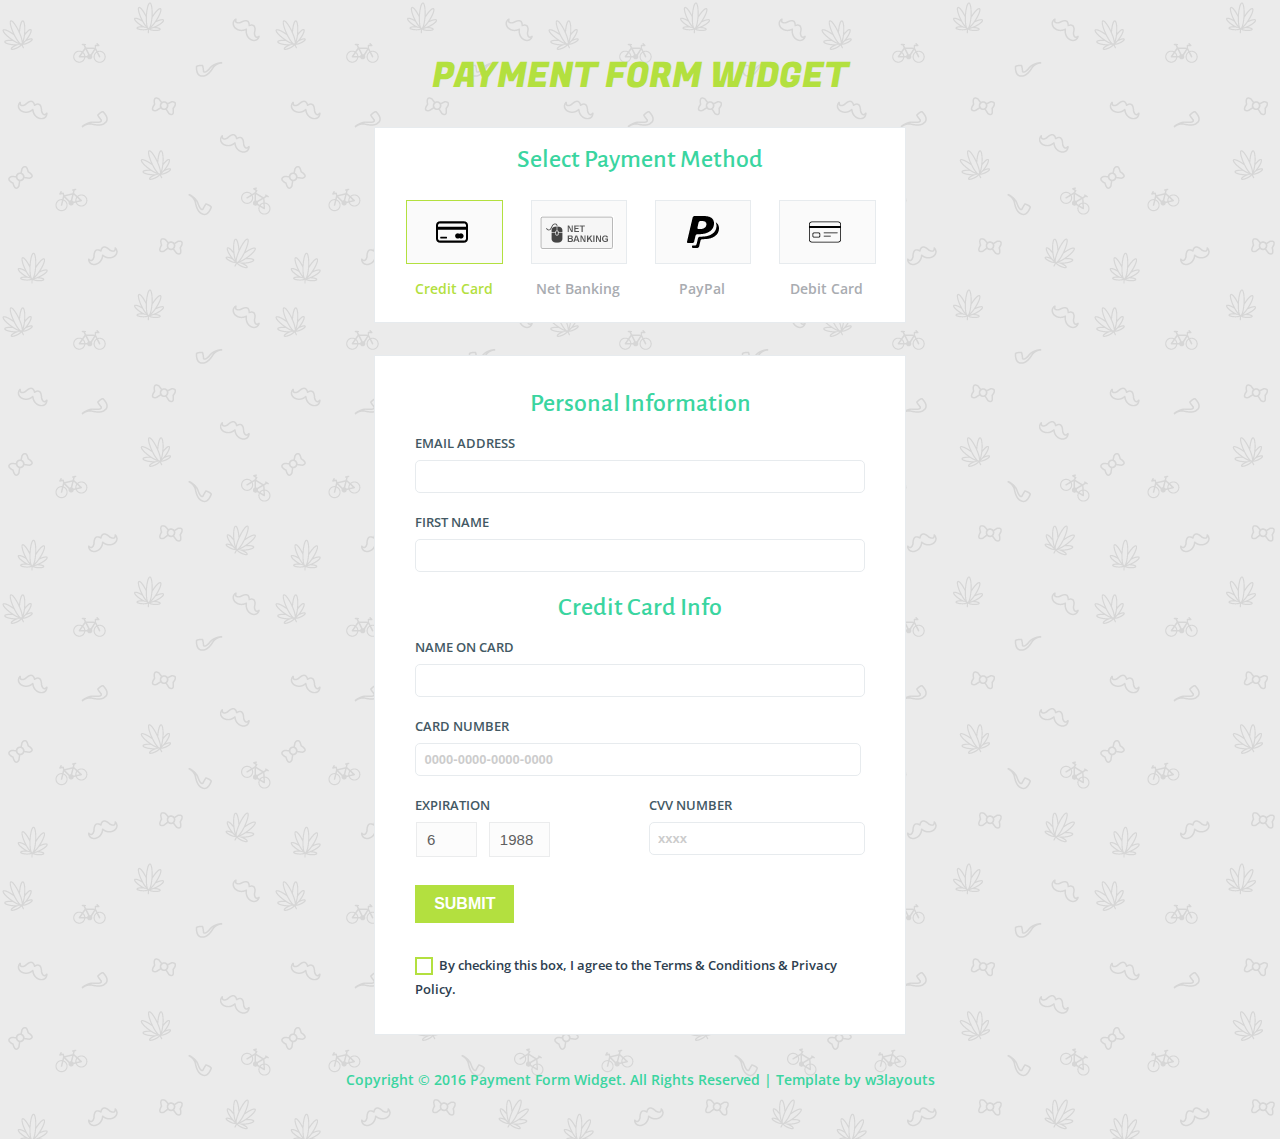
<file: Ecommerce Web App/Payment Gateway Dialog/index.html>
<!--
Author: W3layouts
Author URL: http://w3layouts.com
License: Creative Commons Attribution 3.0 Unported
License URL: http://creativecommons.org/licenses/by/3.0/
-->
<!DOCTYPE html>
<html>
<head>
<title>Payment Form Widget Flat Responsive Widget Template :: w3layouts</title>
<!-- for-mobile-apps -->
<meta name="viewport" content="width=device-width, initial-scale=1">
<meta http-equiv="Content-Type" content="text/html; charset=utf-8" />
<meta name="keywords" content="Payment Form Widget Responsive web template, Bootstrap Web Templates, Flat Web Templates, Android Compatible web template, 
Smartphone Compatible web template, free webdesigns for Nokia, Samsung, LG, SonyEricsson, Motorola web design" />
<script type="application/x-javascript"> addEventListener("load", function() { setTimeout(hideURLbar, 0); }, false);
		function hideURLbar(){ window.scrollTo(0,1); } </script>
<!-- //for-mobile-apps -->
<link href="css/style.css" rel="stylesheet" type="text/css" media="all" />
<link href='//fonts.googleapis.com/css?family=Fugaz+One' rel='stylesheet' type='text/css'>
<link href='//fonts.googleapis.com/css?family=Alegreya+Sans:400,100,100italic,300,300italic,400italic,500,500italic,700,700italic,800,800italic,900,900italic' rel='stylesheet' type='text/css'>
<link href='//fonts.googleapis.com/css?family=Open+Sans:400,300,300italic,400italic,600,600italic,700,700italic,800,800italic' rel='stylesheet' type='text/css'>
<script type="text/javascript" src="js/jquery.min.js"></script>
</head>
<body>
	<div class="main">
		<h1>Payment Form Widget</h1>
		<div class="content">
			
			<script src="js/easyResponsiveTabs.js" type="text/javascript"></script>
					<script type="text/javascript">
						$(document).ready(function () {
							$('#horizontalTab').easyResponsiveTabs({
								type: 'default', //Types: default, vertical, accordion           
								width: 'auto', //auto or any width like 600px
								fit: true   // 100% fit in a container
							});
						});
						
					</script>
						<div class="sap_tabs">
							<div id="horizontalTab" style="display: block; width: 100%; margin: 0px;">
								<div class="pay-tabs">
									<h2>Select Payment Method</h2>
									  <ul class="resp-tabs-list">
										  <li class="resp-tab-item" aria-controls="tab_item-0" role="tab"><span><label class="pic1"></label>Credit Card</span></li>
										  <li class="resp-tab-item" aria-controls="tab_item-1" role="tab"><span><label class="pic3"></label>Net Banking</span></li>
										  <li class="resp-tab-item" aria-controls="tab_item-2" role="tab"><span><label class="pic4"></label>PayPal</span></li> 
										  <li class="resp-tab-item" aria-controls="tab_item-3" role="tab"><span><label class="pic2"></label>Debit Card</span></li>
										  <div class="clear"></div>
									  </ul>	
								</div>
								<div class="resp-tabs-container">
									<div class="tab-1 resp-tab-content" aria-labelledby="tab_item-0">
										<div class="payment-info">
											<h3>Personal Information</h3>
											<form>
												<div class="tab-for">				
													<h5>EMAIL ADDRESS</h5>
														<input type="text" value="">
													<h5>FIRST NAME</h5>													
														<input type="text" value="">
												</div>			
											</form>
											<h3 class="pay-title">Credit Card Info</h3>
											<form>
												<div class="tab-for">				
													<h5>NAME ON CARD</h5>
														<input type="text" value="">
													<h5>CARD NUMBER</h5>													
														<input class="pay-logo" type="text" value="0000-0000-0000-0000" onfocus="this.value = '';" onblur="if (this.value == '') {this.value = '0000-0000-0000-0000';}" required="">
												</div>	
												<div class="transaction">
													<div class="tab-form-left user-form">
														<h5>EXPIRATION</h5>
															<ul>
																<li>
																	<input type="number" class="text_box" type="text" value="6" min="1" />	
																</li>
																<li>
																	<input type="number" class="text_box" type="text" value="1988" min="1" />	
																</li>
																
															</ul>
													</div>
													<div class="tab-form-right user-form-rt">
														<h5>CVV NUMBER</h5>													
														<input type="text" value="xxxx" onfocus="this.value = '';" onblur="if (this.value == '') {this.value = 'xxxx';}" required="">
													</div>
													<div class="clear"></div>
												</div>
												<input type="submit" value="SUBMIT">
											</form>
											<div class="single-bottom">
													<ul>
														<li>
															<input type="checkbox"  id="brand" value="">
															<label for="brand"><span></span>By checking this box, I agree to the Terms & Conditions & Privacy Policy.</label>
														</li>
													</ul>
											</div>
										</div>
									</div>
									<div class="tab-1 resp-tab-content" aria-labelledby="tab_item-1">
										<div class="payment-info">
											<h3>Net Banking</h3>
											<div class="radio-btns">
												<div class="swit">								
													<div class="check_box"> <div class="radio"> <label><input type="radio" name="radio" checked=""><i></i>Andhra Bank</label> </div></div>
													<div class="check_box"> <div class="radio"> <label><input type="radio" name="radio"><i></i>Allahabad Bank</label> </div></div>
													<div class="check_box"> <div class="radio"> <label><input type="radio" name="radio"><i></i>Bank of Baroda</label> </div></div>
													<div class="check_box"> <div class="radio"> <label><input type="radio" name="radio"><i></i>Canara Bank</label> </div></div>	
													<div class="check_box"> <div class="radio"> <label><input type="radio" name="radio"><i></i>IDBI Bank</label> </div></div>
													<div class="check_box"> <div class="radio"> <label><input type="radio" name="radio"><i></i>Icici Bank</label> </div></div>	
													<div class="check_box"> <div class="radio"> <label><input type="radio" name="radio"><i></i>Indian Overseas Bank</label> </div></div>	
													<div class="check_box"> <div class="radio"> <label><input type="radio" name="radio"><i></i>Punjab National Bank</label> </div></div>	
													<div class="check_box"> <div class="radio"> <label><input type="radio" name="radio"><i></i>South Indian Bank</label> </div></div>
													<div class="check_box"> <div class="radio"> <label><input type="radio" name="radio"><i></i>State Bank Of India</label> </div></div>		
												</div>
												<div class="swit">								
													<div class="check_box"> <div class="radio"> <label><input type="radio" name="radio" checked=""><i></i>City Union Bank</label> </div></div>
													<div class="check_box"> <div class="radio"> <label><input type="radio" name="radio"><i></i>HDFC Bank</label> </div></div>
													<div class="check_box"> <div class="radio"> <label><input type="radio" name="radio"><i></i>IndusInd Bank</label> </div></div>
													<div class="check_box"> <div class="radio"> <label><input type="radio" name="radio"><i></i>Syndicate Bank</label> </div></div>
													<div class="check_box"> <div class="radio"> <label><input type="radio" name="radio"><i></i>Deutsche Bank</label> </div></div>	
													<div class="check_box"> <div class="radio"> <label><input type="radio" name="radio"><i></i>Corporation Bank</label> </div></div>
													<div class="check_box"> <div class="radio"> <label><input type="radio" name="radio"><i></i>UCO Bank</label> </div></div>	
													<div class="check_box"> <div class="radio"> <label><input type="radio" name="radio"><i></i>Indian Bank</label> </div></div>	
													<div class="check_box"> <div class="radio"> <label><input type="radio" name="radio"><i></i>Federal Bank</label> </div></div>	
													<div class="check_box"> <div class="radio"> <label><input type="radio" name="radio"><i></i>ING Vysya Bank</label> </div></div>	
												</div>
												<div class="clear"></div>
											</div>
											<a href="#">Continue</a>
										</div>
									</div>
									<div class="tab-1 resp-tab-content" aria-labelledby="tab_item-2">
										<div class="payment-info">
											<h3>PayPal</h3>
											<h4>Already Have A PayPal Account?</h4>
											<div class="login-tab">
												<div class="user-login">
													<h2>Login</h2>
													
													<form>
														<input type="text" value="name@email.com" onfocus="this.value = '';" onblur="if (this.value == '') {this.value = 'name@email.com';}" required="">
														<input type="password" value="PASSWORD" onfocus="this.value = '';" onblur="if (this.value == '') {this.value = 'PASSWORD';}" required="">
															<div class="user-grids">
																<div class="user-left">
																	<div class="single-bottom">
																			<ul>
																				<li>
																					<input type="checkbox"  id="brand1" value="">
																					<label for="brand1"><span></span>Remember me?</label>
																				</li>
																			</ul>
																	</div>
																</div>
																<div class="user-right">
																	<input type="submit" value="LOGIN">
																</div>
																<div class="clear"></div>
															</div>
													</form>
												</div>
											</div>
										</div>
									</div>
									<div class="tab-1 resp-tab-content" aria-labelledby="tab_item-3">	
										<div class="payment-info">
											
											<h3 class="pay-title">Dedit Card Info</h3>
											<form>
												<div class="tab-for">				
													<h5>NAME ON CARD</h5>
														<input type="text" value="">
													<h5>CARD NUMBER</h5>													
														<input class="pay-logo" type="text" value="0000-0000-0000-0000" onfocus="this.value = '';" onblur="if (this.value == '') {this.value = '0000-0000-0000-0000';}" required="">
												</div>	
												<div class="transaction">
													<div class="tab-form-left user-form">
														<h5>EXPIRATION</h5>
															<ul>
																<li>
																	<input type="number" class="text_box" type="text" value="6" min="1" />	
																</li>
																<li>
																	<input type="number" class="text_box" type="text" value="1988" min="1" />	
																</li>
																
															</ul>
													</div>
													<div class="tab-form-right user-form-rt">
														<h5>CVV NUMBER</h5>													
														<input type="text" value="xxxx" onfocus="this.value = '';" onblur="if (this.value == '') {this.value = 'xxxx';}" required="">
													</div>
													<div class="clear"></div>
												</div>
												<input type="submit" value="SUBMIT">
											</form>
											<div class="single-bottom">
													<ul>
														<li>
															<input type="checkbox"  id="brand" value="">
															<label for="brand"><span></span>By checking this box, I agree to the Terms & Conditions & Privacy Policy.</label>
														</li>
													</ul>
											</div>
										</div>	
									</div>
								</div>	
							</div>
						</div>	

		</div>
		<p class="footer">Copyright © 2016 Payment Form Widget. All Rights Reserved | Template by <a href="https://w3layouts.com/" target="_blank">w3layouts</a></p>
	</div>
</body>
</html>
</file>
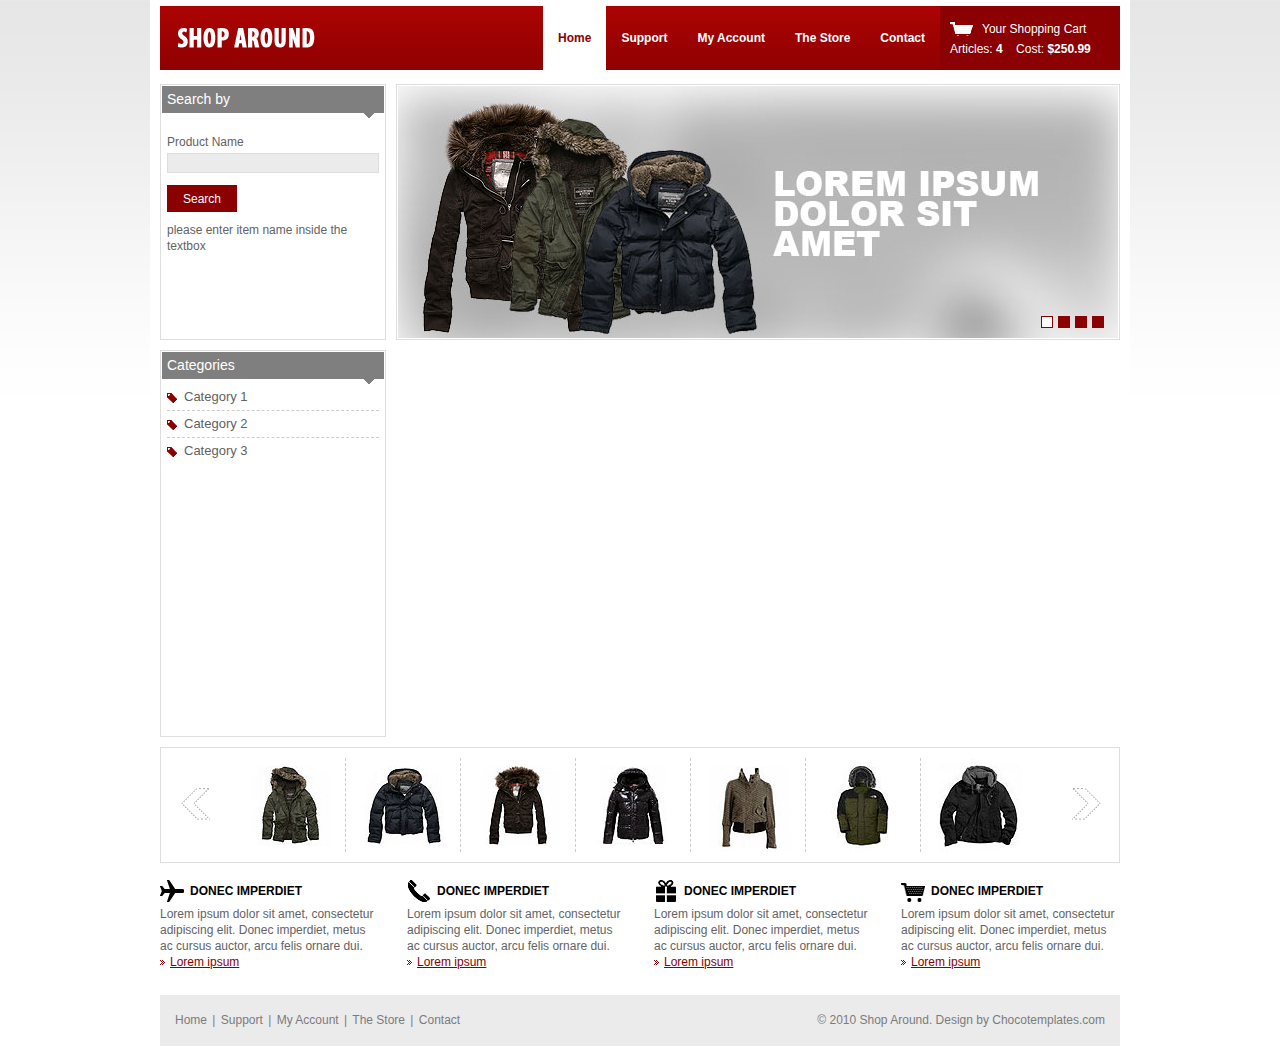
<file: Ecommerce Web App/user/index.html>
﻿<!DOCTYPE html PUBLIC "-//W3C//DTD XHTML 1.0 Transitional//EN" "http://www.w3.org/TR/xhtml1/DTD/xhtml1-transitional.dtd">
<html xmlns="http://www.w3.org/1999/xhtml">
<head>
<title>Shop Around</title>
<meta http-equiv="Content-type" content="text/html; charset=utf-8" />
<link rel="stylesheet" href="css/style.css" type="text/css" media="all" />
<!--[if lte IE 6]><link rel="stylesheet" href="css/ie6.css" type="text/css" media="all" /><![endif]-->
<script src="js/jquery-1.4.1.min.js" type="text/javascript"></script>
<script src="js/jquery.jcarousel.pack.js" type="text/javascript"></script>
<script src="js/jquery-func.js" type="text/javascript"></script>
</head>
<body>
<!-- Shell -->
<div class="shell">
  <!-- Header -->
  <div id="header">
    <h1 id="logo"><a href="#">shoparound</a></h1>
    <!-- Cart -->
    <div id="cart"> <a href="#" class="cart-link">Your Shopping Cart</a>
      <div class="cl">&nbsp;</div>
      <span>Articles: <strong>4</strong></span> &nbsp;&nbsp; <span>Cost: <strong>$250.99</strong></span> </div>
    <!-- End Cart -->
    <!-- Navigation -->
    <div id="navigation">
      <ul>
        <li><a href="#" class="active">Home</a></li>
        <li><a href="#">Support</a></li>
        <li><a href="#">My Account</a></li>
        <li><a href="#">The Store</a></li>
        <li><a href="#">Contact</a></li>
      </ul>
    </div>
    <!-- End Navigation -->
  </div>
  <!-- End Header -->
  <!-- Main -->
  <div id="main">
    <div class="cl">&nbsp;</div>
    <!-- Content -->
    <div id="content">
      <!-- Content Slider -->
      <div id="slider" class="box">
        <div id="slider-holder">
          <ul>
            <li><a href="#"><img src="css/images/slide1.jpg" alt="" /></a></li>
            <li><a href="#"><img src="css/images/slide1.jpg" alt="" /></a></li>
            <li><a href="#"><img src="css/images/slide1.jpg" alt="" /></a></li>
            <li><a href="#"><img src="css/images/slide1.jpg" alt="" /></a></li>
          </ul>
        </div>
        <div id="slider-nav"> <a href="#" class="active">1</a> <a href="#">2</a> <a href="#">3</a> <a href="#">4</a> </div>
      </div>
      <!-- End Content Slider -->
      <!-- Products -->
      <div class="products">
          <!-- This is content area -->  
      </div>
      <!-- End Products -->
    </div>
    <!-- End Content -->
    <!-- Sidebar -->
    <div id="sidebar">
      <!-- Search -->
      <div class="box search">
        <h2>Search by <span></span></h2>
        <div class="box-content">
          <form action="#" method="post">
            <br>
            <label>Product Name</label>
            <input type="text" class="field" />

            <input type="submit" class="search-submit" value="Search" />
            <p> please enter item name inside the textbox</p>
          </form>
        </div>
      </div>
      <!-- End Search -->
      <!-- Categories -->
      <div class="box categories">
        <h2>Categories <span></span></h2>
        <div class="box-content">
          <ul>
            <li><a href="#">Category 1</a></li>
            <li><a href="#">Category 2</a></li>
            <li class="last"><a href="#">Category 3</a></li>

          </ul>
        </div>
      </div>
      <!-- End Categories -->
    </div>
    <!-- End Sidebar -->
    <div class="cl">&nbsp;</div>
  </div>
  <!-- End Main -->
  <!-- Side Full -->
  <div class="side-full">
    <!-- More Products -->
    <div class="more-products">
      <div class="more-products-holder">
        <ul>
          <li><a href="#"><img src="css/images/small1.jpg" alt="" /></a></li>
          <li><a href="#"><img src="css/images/small2.jpg" alt="" /></a></li>
          <li><a href="#"><img src="css/images/small3.jpg" alt="" /></a></li>
          <li><a href="#"><img src="css/images/small4.jpg" alt="" /></a></li>
          <li><a href="#"><img src="css/images/small5.jpg" alt="" /></a></li>
          <li><a href="#"><img src="css/images/small6.jpg" alt="" /></a></li>
          <li><a href="#"><img src="css/images/small7.jpg" alt="" /></a></li>
          <li><a href="#"><img src="css/images/small1.jpg" alt="" /></a></li>
          <li><a href="#"><img src="css/images/small2.jpg" alt="" /></a></li>
          <li><a href="#"><img src="css/images/small3.jpg" alt="" /></a></li>
          <li><a href="#"><img src="css/images/small4.jpg" alt="" /></a></li>
          <li><a href="#"><img src="css/images/small5.jpg" alt="" /></a></li>
          <li><a href="#"><img src="css/images/small6.jpg" alt="" /></a></li>
          <li><a href="#"><img src="css/images/small7.jpg" alt="" /></a></li>
          <li><a href="#"><img src="css/images/small1.jpg" alt="" /></a></li>
          <li><a href="#"><img src="css/images/small2.jpg" alt="" /></a></li>
          <li><a href="#"><img src="css/images/small3.jpg" alt="" /></a></li>
          <li><a href="#"><img src="css/images/small4.jpg" alt="" /></a></li>
          <li><a href="#"><img src="css/images/small5.jpg" alt="" /></a></li>
          <li><a href="#"><img src="css/images/small6.jpg" alt="" /></a></li>
          <li class="last"><a href="#"><img src="css/images/small7.jpg" alt="" /></a></li>
        </ul>
      </div>
      <div class="more-nav"> <a href="#" class="prev">previous</a> <a href="#" class="next">next</a> </div>
    </div>
    <!-- End More Products -->
    <!-- Text Cols -->
    <div class="cols">
      <div class="cl">&nbsp;</div>
      <div class="col">
        <h3 class="ico ico1">Donec imperdiet</h3>
        <p>Lorem ipsum dolor sit amet, consectetur adipiscing elit. Donec imperdiet, metus ac cursus auctor, arcu felis ornare dui.</p>
        <p class="more"><a href="#" class="bul">Lorem ipsum</a></p>
      </div>
      <div class="col">
        <h3 class="ico ico2">Donec imperdiet</h3>
        <p>Lorem ipsum dolor sit amet, consectetur adipiscing elit. Donec imperdiet, metus ac cursus auctor, arcu felis ornare dui.</p>
        <p class="more"><a href="#" class="bul">Lorem ipsum</a></p>
      </div>
      <div class="col">
        <h3 class="ico ico3">Donec imperdiet</h3>
        <p>Lorem ipsum dolor sit amet, consectetur adipiscing elit. Donec imperdiet, metus ac cursus auctor, arcu felis ornare dui.</p>
        <p class="more"><a href="#" class="bul">Lorem ipsum</a></p>
      </div>
      <div class="col col-last">
        <h3 class="ico ico4">Donec imperdiet</h3>
        <p>Lorem ipsum dolor sit amet, consectetur adipiscing elit. Donec imperdiet, metus ac cursus auctor, arcu felis ornare dui.</p>
        <p class="more"><a href="#" class="bul">Lorem ipsum</a></p>
      </div>
      <div class="cl">&nbsp;</div>
    </div>
    <!-- End Text Cols -->
  </div>
  <!-- End Side Full -->
  <!-- Footer -->
  <div id="footer">
    <p class="left"> <a href="#">Home</a> <span>|</span> <a href="#">Support</a> <span>|</span> <a href="#">My Account</a> <span>|</span> <a href="#">The Store</a> <span>|</span> <a href="#">Contact</a> </p>
    <p class="right"> &copy; 2010 Shop Around. Design by <a href="http://chocotemplates.com">Chocotemplates.com</a> </p>
  </div>
  <!-- End Footer -->
</div>
<!-- End Shell -->
</body>
</html>
</file>
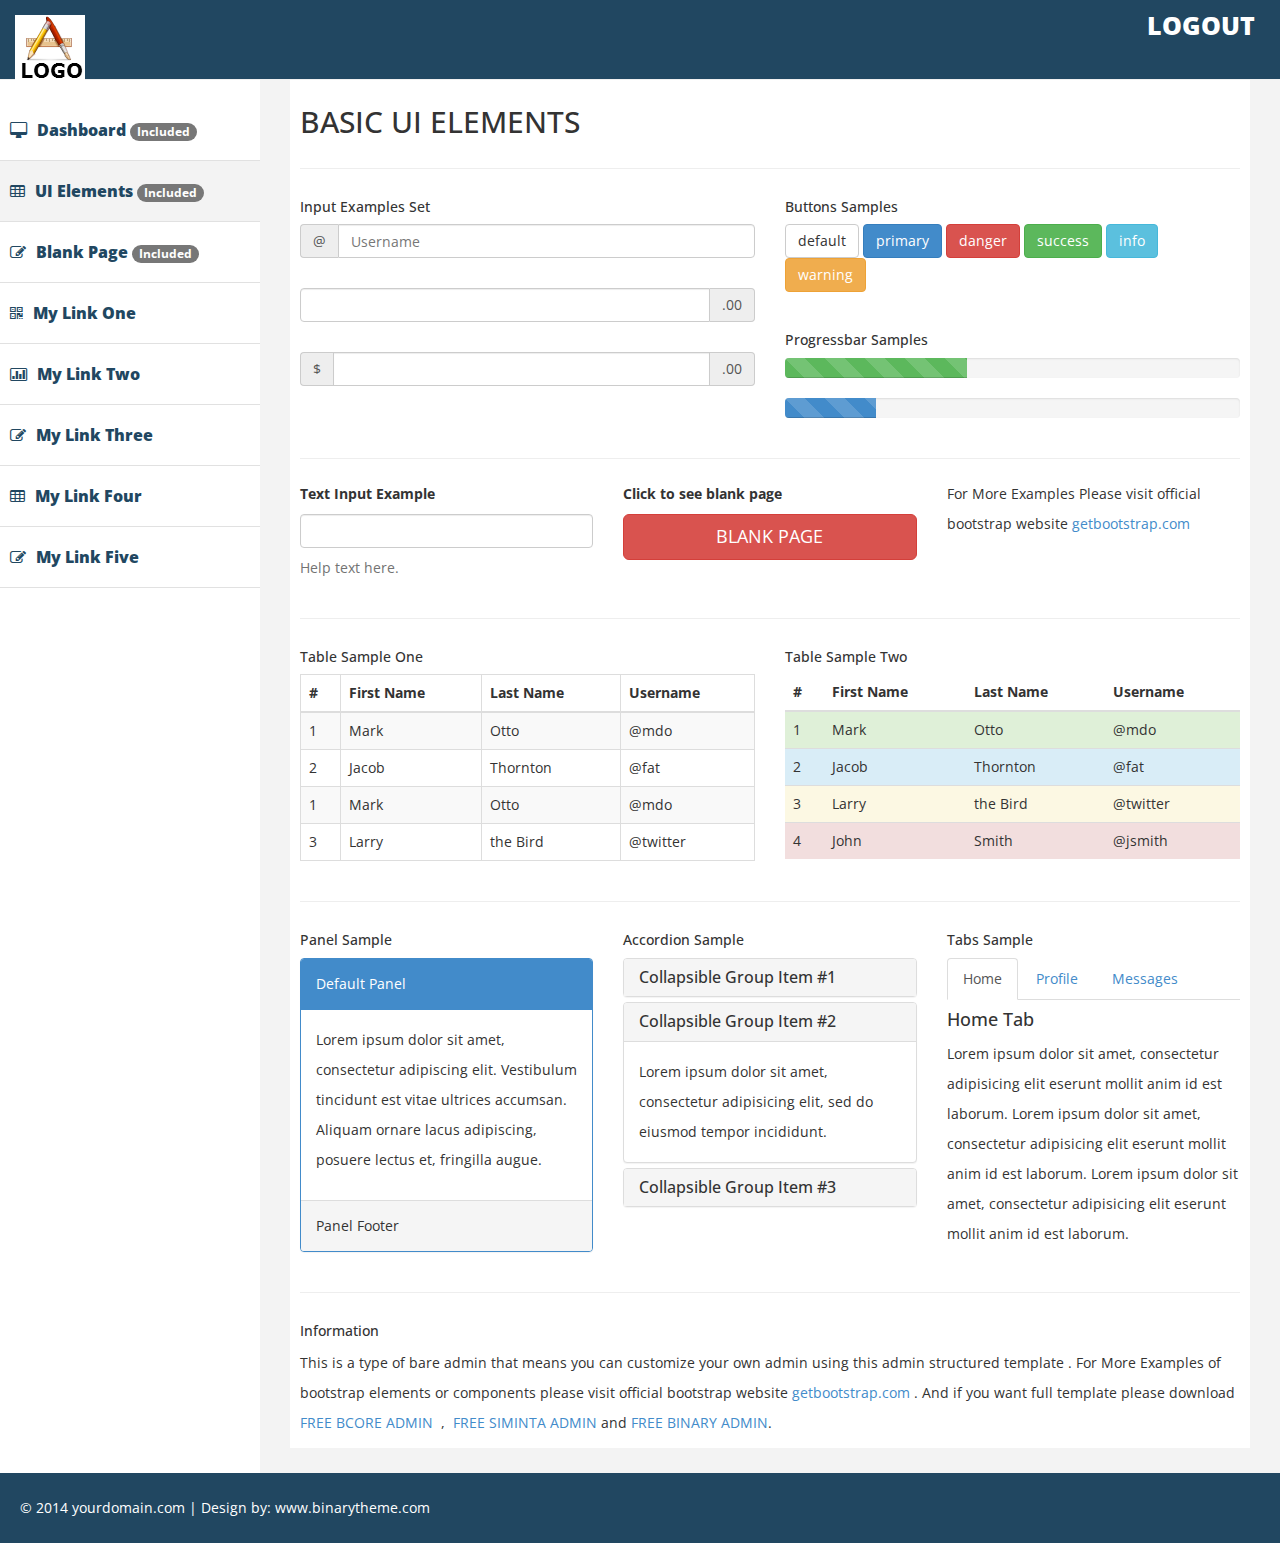
<file: Ecommerce Web App/admin/ui.html>
﻿<!DOCTYPE html>
<html xmlns="http://www.w3.org/1999/xhtml">
<head>
      <meta charset="utf-8" />
    <meta name="viewport" content="width=device-width, initial-scale=1.0" />
    <title>Simple Responsive Admin</title>
	<!-- BOOTSTRAP STYLES-->
    <link href="assets/css/bootstrap.css" rel="stylesheet" />
     <!-- FONTAWESOME STYLES-->
    <link href="assets/css/font-awesome.css" rel="stylesheet" />
        <!-- CUSTOM STYLES-->
    <link href="assets/css/custom.css" rel="stylesheet" />
     <!-- GOOGLE FONTS-->
   <link href='http://fonts.googleapis.com/css?family=Open+Sans' rel='stylesheet' type='text/css' />
</head>
<body>
     
           
          
    <div id="wrapper">
         <div class="navbar navbar-inverse navbar-fixed-top">
            <div class="adjust-nav">
                <div class="navbar-header">
                    <button type="button" class="navbar-toggle" data-toggle="collapse" data-target=".sidebar-collapse">
                        <span class="icon-bar"></span>
                        <span class="icon-bar"></span>
                        <span class="icon-bar"></span>
                    </button>
                    <a class="navbar-brand" href="#">
                        <img src="assets/img/logo.png" />
                    </a>
                </div>
              
                 <span class="logout-spn" >
                  <a href="#" style="color:#fff;">LOGOUT</a>  

                </span>
            </div>
        </div>
        <!-- /. NAV TOP  -->
        <nav class="navbar-default navbar-side" role="navigation">
            <div class="sidebar-collapse">
                <ul class="nav" id="main-menu">
                 


                     <li> 
                        <a href="index.html" ><i class="fa fa-desktop "></i>Dashboard <span class="badge">Included</span></a>
                    </li>
                   

                    <li class="active-link">
                        <a href="ui.html"><i class="fa fa-table "></i>UI Elements  <span class="badge">Included</span></a>
                    </li>
                    <li>
                        <a href="blank.html"><i class="fa fa-edit "></i>Blank Page  <span class="badge">Included</span></a>
                    </li>


 <li>
                        <a href="#"><i class="fa fa-qrcode "></i>My Link One</a>
                    </li>
                    <li>
                        <a href="#"><i class="fa fa-bar-chart-o"></i>My Link Two</a>
                    </li>

                    <li>
                        <a href="#"><i class="fa fa-edit "></i>My Link Three </a>
                    </li>
                    <li>
                        <a href="#"><i class="fa fa-table "></i>My Link Four</a>
                    </li>
                     <li>
                        <a href="#"><i class="fa fa-edit "></i>My Link Five </a>
                    </li>
                </ul>
                            </div>

        </nav>
        <!-- /. NAV SIDE  -->
        <div id="page-wrapper" >
          <div id="page-inner">
                <div class="row">
                    <div class="col-md-12">
                        <h2>BASIC UI ELEMENTS</h2>
                    </div>
                </div>
                <!-- /. ROW  -->
                <hr />
                <div class="row">
                    <div class="col-lg-6 col-md-6 col-sm-6 col-xs-6">
                        <h5>Input Examples Set</h5>
                       <div class="input-group">
  <span class="input-group-addon">@</span>
  <input type="text" class="form-control" placeholder="Username" />
</div>
<br />
<div class="input-group">
  <input type="text" class="form-control" />
  <span class="input-group-addon">.00</span>

</div>
<br />
<div class="input-group">
  <span class="input-group-addon">$</span>
  <input type="text" class="form-control" />
  <span class="input-group-addon">.00</span>
</div>
                    </div>
                   
                    <div class="col-lg-6 col-md-6">
                        <h5>Buttons Samples</h5>
                        <a href="#" class="btn btn-default">default</a>
                        <a href="#" class="btn btn-primary">primary</a>
                        <a href="#" class="btn btn-danger">danger</a>
                        <a href="#" class="btn btn-success">success</a>
                        <a href="#" class="btn btn-info">info</a>
                        <a href="#" class="btn btn-warning">warning</a>
                        <br>
                        <br>
                        <h5>Progressbar Samples</h5>
                        <div class="progress progress-striped">
                            <div class="progress-bar progress-bar-success" role="progressbar" aria-valuenow="40" aria-valuemin="0" aria-valuemax="100" style="width: 40%">
                                <span class="sr-only">40% Complete (success)</span>
                            </div>
                        </div>
                        <div class="progress progress-striped active">
                            <div class="progress-bar progress-bar-primary" role="progressbar" aria-valuenow="20" aria-valuemin="0" aria-valuemax="100" style="width: 20%">
                                <span class="sr-only">20% Complete</span>
                            </div>
                        </div>


                    </div>

                </div>
                <!-- /. ROW  -->
                <hr>
                <div class="row">
                    <div class="col-lg-4 col-md-4">
                        <div class="form-group">
                            <label>Text Input Example</label>
                            <input class="form-control" />
                            <p class="help-block">Help text here.</p>
                        </div>
                    </div>
                    <div class="col-lg-4 col-md-4">
                        <label>Click to see blank page</label>
                        <a href="blank.html" target="_blank" class="btn btn-danger btn-lg btn-block">BLANK PAGE</a>
                    </div>
                    <div class="col-lg-4 col-md-4">
                        For More Examples Please visit official bootstrap website <a href="http://getbootstrap.com" target="_blank">getbootstrap.com</a>
                    </div>
                </div>
                <hr>
                <div class="row">
                    <div class="col-lg-6 col-md-6">
                        <h5>Table  Sample One</h5>
                        <table class="table table-striped table-bordered table-hover">
                            <thead>
                                <tr>
                                    <th>#</th>
                                    <th>First Name</th>
                                    <th>Last Name</th>
                                    <th>Username</th>
                                </tr>
                            </thead>
                            <tbody>
                                <tr>
                                    <td>1</td>
                                    <td>Mark</td>
                                    <td>Otto</td>
                                    <td>@mdo</td>
                                </tr>
                                <tr>
                                    <td>2</td>
                                    <td>Jacob</td>
                                    <td>Thornton</td>
                                    <td>@fat</td>
                                </tr>
                                <tr>
                                    <td>1</td>
                                    <td>Mark</td>
                                    <td>Otto</td>
                                    <td>@mdo</td>
                                </tr>
                                <tr>
                                    <td>3</td>
                                    <td>Larry</td>
                                    <td>the Bird</td>
                                    <td>@twitter</td>
                                </tr>
                            </tbody>
                        </table>

                    </div>
                    <div class="col-lg-6 col-md-6">
                        <h5>Table  Sample Two</h5>
                        <div class="table-responsive">
                            <table class="table">
                                <thead>
                                    <tr>
                                        <th>#</th>
                                        <th>First Name</th>
                                        <th>Last Name</th>
                                        <th>Username</th>
                                    </tr>
                                </thead>
                                <tbody>
                                    <tr class="success">
                                        <td>1</td>
                                        <td>Mark</td>
                                        <td>Otto</td>
                                        <td>@mdo</td>
                                    </tr>
                                    <tr class="info">
                                        <td>2</td>
                                        <td>Jacob</td>
                                        <td>Thornton</td>
                                        <td>@fat</td>
                                    </tr>
                                    <tr class="warning">
                                        <td>3</td>
                                        <td>Larry</td>
                                        <td>the Bird</td>
                                        <td>@twitter</td>
                                    </tr>
                                    <tr class="danger">
                                        <td>4</td>
                                        <td>John</td>
                                        <td>Smith</td>
                                        <td>@jsmith</td>
                                    </tr>
                                </tbody>
                            </table>
                        </div>
                    </div>
                </div>
                <!-- /. ROW  -->
                <hr>


                <div class="row">
                    <div class="col-lg-4 col-md-4">
                        <h5>Panel Sample</h5>
                        <div class="panel panel-primary">
                            <div class="panel-heading">
                                Default Panel
                            </div>
                            <div class="panel-body">
                                <p>Lorem ipsum dolor sit amet, consectetur adipiscing elit. Vestibulum tincidunt est vitae ultrices accumsan. Aliquam ornare lacus adipiscing, posuere lectus et, fringilla augue.</p>
                            </div>
                            <div class="panel-footer">
                                Panel Footer
                            </div>
                        </div>
                    </div>
                    <div class="col-lg-4 col-md-4">
                        <h5>Accordion Sample</h5>
                        <div class="panel-group" id="accordion">
                            <div class="panel panel-default">
                                <div class="panel-heading">
                                    <h4 class="panel-title">
                                        <a data-toggle="collapse" data-parent="#accordion" href="#collapseOne" class="collapsed">Collapsible Group Item #1</a>
                                    </h4>
                                </div>
                                <div id="collapseOne" class="panel-collapse collapse" style="height: 0px;">
                                    <div class="panel-body">
                                        Lorem ipsum dolor sit amet, consectetur adipisicing elit, sed do eiusmod tempor incididunt.
                                    </div>
                                </div>
                            </div>
                            <div class="panel panel-default">
                                <div class="panel-heading">
                                    <h4 class="panel-title">
                                        <a data-toggle="collapse" data-parent="#accordion" href="#collapseTwo">Collapsible Group Item #2</a>
                                    </h4>
                                </div>
                                <div id="collapseTwo" class="panel-collapse in" style="height: auto;">
                                    <div class="panel-body">
                                        Lorem ipsum dolor sit amet, consectetur adipisicing elit, sed do eiusmod tempor incididunt.

                                    </div>
                                </div>
                            </div>
                            <div class="panel panel-default">
                                <div class="panel-heading">
                                    <h4 class="panel-title">
                                        <a data-toggle="collapse" data-parent="#accordion" href="#collapseThree" class="collapsed">Collapsible Group Item #3</a>
                                    </h4>
                                </div>
                                <div id="collapseThree" class="panel-collapse collapse">
                                  

                                        <div class="panel-body">
                                             Lorem ipsum dolor sit amet, consectetur adipisicing elit, sed do eiusmod tempor incididunt.
                                        </div>
                                </div>
                            </div>
                        </div>
                    </div>
                    <div class="col-lg-4 col-md-4">
                        <h5>Tabs Sample</h5>
                        <ul class="nav nav-tabs">
                            <li class="active"><a href="#home" data-toggle="tab">Home</a>
                            </li>
                            <li class=""><a href="#profile" data-toggle="tab">Profile</a>
                            </li>
                            <li class=""><a href="#messages" data-toggle="tab">Messages</a>
                            </li>

                        </ul>
                        <div class="tab-content">
                            <div class="tab-pane fade active in" id="home">
                                <h4>Home Tab</h4>
                                <p>
                                    Lorem ipsum dolor sit amet, consectetur adipisicing elit eserunt mollit anim id est laborum.
                                        Lorem ipsum dolor sit amet, consectetur adipisicing elit eserunt mollit anim id est laborum.
                                        Lorem ipsum dolor sit amet, consectetur adipisicing elit eserunt mollit anim id est laborum.
                                </p>
                            </div>
                            <div class="tab-pane fade" id="profile">
                                <h4>Profile Tab</h4>
                                <p>
                                    Lorem ipsum dolor sit amet, consectetur adipisicing elit eserunt mollit anim id est laborum.
                                        Lorem ipsum dolor sit amet, consectetur adipisicing elit eserunt mollit anim id est laborum.
                                        Lorem ipsum dolor sit amet, consectetur adipisicing elit eserunt mollit anim id est laborum.
                                </p>

                            </div>
                            <div class="tab-pane fade" id="messages">
                                <h4>Messages Tab</h4>
                                <p>
                                    Lorem ipsum dolor sit amet, consectetur adipisicing elit eserunt mollit anim id est laborum.
                                        Lorem ipsum dolor sit amet, consectetur adipisicing elit eserunt mollit anim id est laborum.
                                        Lorem ipsum dolor sit amet, consectetur adipisicing elit eserunt mollit anim id est laborum.
                                </p>

                            </div>

                        </div>
                    </div>

                </div>
                <!-- /. ROW  -->
                <hr />
                  <div class="row">
                    <div class="col-lg-12 col-md-12">
                        <h5>Information</h5>
                            This is a type of bare admin that means you can customize your own admin using this admin structured  template . For More Examples of bootstrap elements or components please visit official bootstrap website <a href="http://getbootstrap.com" target="_blank">getbootstrap.com</a>
                        . And if you want full template please download <a href="http://www.binarytheme.com/bootstrap-free-admin-dashboard-template/" target="_blank">FREE BCORE ADMIN </a>&nbsp;,&nbsp;  <a href="http://www.binarytheme.com/free-bootstrap-admin-template-siminta/" target="_blank">FREE SIMINTA ADMIN</a> and <a href="http://binarycart.com/" target="_blank">FREE BINARY ADMIN</a>.

                    </div>
                </div>
                <!-- /. ROW  -->

            </div>
            </div>
         <!-- /. PAGE WRAPPER  -->
        </div>
    <div class="footer">
      
    
             <div class="row">
                <div class="col-lg-12" >
                    &copy;  2014 yourdomain.com | Design by: <a href="http://binarytheme.com" style="color:#fff;"  target="_blank">www.binarytheme.com</a>
                </div>
        </div>
        </div>
          

     <!-- /. WRAPPER  -->
    <!-- SCRIPTS -AT THE BOTOM TO REDUCE THE LOAD TIME-->
    <!-- JQUERY SCRIPTS -->
    <script src="assets/js/jquery-1.10.2.js"></script>
      <!-- BOOTSTRAP SCRIPTS -->
    <script src="assets/js/bootstrap.min.js"></script>
      <!-- CUSTOM SCRIPTS -->
    <script src="assets/js/custom.js"></script>
    
   
</body>
</html>
</file>
<file: Ecommerce Web App/user/css/style.css>
* { padding:0; margin:0; outline:0; }
body {
	background:#fff url(images/body.gif) repeat-x 0 0;
	font-family: "Trebuchet MS", Arial, sans-serif;
	font-size:12px;
	line-height:16px;
	color:#636363;
}
input, textarea, select { font-family: "Trebuchet MS", Arial, sans-serif; font-size:12px; }

.field { background:#ebebeb; border:solid 1px #dedede; padding:2px;}

a img { border:0; }

a { color:#8b0000; text-decoration: underline; cursor:pointer; }
a:hover { color:#666; text-decoration: none; }

.left, .alignleft { float:left; display:inline; }
.right, .alignright { float:right; display:inline; }

.cl { font-size:0; line-height:0; clear:both; display:block; height:0; }

.al { text-align: left; }
.ar { text-align: right; }
.ac { text-align: center; }

h2 { font-size:14px; line-height:16px; }
h3 { font-size:12px; line-height:14px; text-transform: uppercase; color:#000; }
h4 { font-size:12px; line-height:14px; text-transform: uppercase; color:#000; }


h1#logo { font-size:0; line-height:0; width:156px; height:64px; float:left; }
h1#logo a{ display:block; height:64px; text-indent: -4000px; background:url(images/logo.gif); }

.shell { width:960px; margin:0 auto; padding:10px; background:#fff; }

#header { height:64px; background:url(images/header.gif); position:relative;
    top: -4px;
    left: 0px;
}

#navigation { float:right; white-space:nowrap; }
#navigation ul{ list-style-type: none; height:64px; font-weight: bold; float:left;}
#navigation ul li{ float:left; display:inline; }
#navigation ul li a{ float:left; height:64px; line-height:64px; text-decoration: none; color:#fff; padding:0 15px;}
#navigation ul li a.active,
#navigation ul li a:hover{ background:#fff; color:#8b0000; }

#cart { float:right; width:160px; top:0; right:0; height:51px; background:#8b0000; color:#fff; padding:13px 10px 0 10px; white-space:nowrap; line-height:20px;}
a.cart-link { color:#fff; background:url(images/cart-link.gif) no-repeat 0 0; padding:0 0 0 32px; text-decoration: none;}
a.cart-link:hover { text-decoration: underline;}

#sidebar { float:left; width:226px;}
#content { float:right; width:724px;}

#main { padding:10px 0 0 0; }

.box { padding:1px; border:solid 1px #dedede; margin-bottom:10px;}
.box h2{ background:#7f7f7f; color:#fff; font-weight: normal; padding:0 5px; position:relative; height:27px; line-height:27px; }
.box h2 span{ position:absolute; width:10px; height:5px; background:url(images/h2-arr.gif); top:27px; right:10px; font-size:0; line-height:0;}
.box-content { padding:5px;}

a.bul { background:url(images/bul.gif) no-repeat 0 center; padding-left:10px;}

.search { min-height:252px;}
.search label { display:block; padding-bottom:3px; }

.search .field { display:block; margin-bottom:10px; }
.search .inline-field label { display:inline; padding:0; }
.search .inline-field .field { display:inline; margin:0; }
.search input.field { width:206px; }
.search select.field { width:212px; }
.search select.small-field { width:50px; }

.search-submit { width:70px; background:#8b0000; border:0; color:#fff; height:27px; display:block; line-height:26px; cursor:pointer; margin:12px 0 10px 0;}

.categories { min-height:383px; }
.categories ul { list-style-type: none; font-size:13px;}
.categories ul li{ border-bottom:dashed 1px #ccc; padding:5px 0;}
.categories ul li.last{ border-bottom:0; padding-bottom:0;}
.categories ul li.product{ border-bottom:0; padding-bottom:0;}
.categories ul li a{ color:#5f5f5f; text-decoration: none; background:url(images/cat.gif) no-repeat 0 4px; padding-left:17px;}
.categories ul li a:hover{ color:#8b0000; }

#slider { height:252px; position:relative; overflow:hidden; }
#slider-holder { width:720px; height:252px; position:relative; overflow:hidden; }
#slider-holder .jcarousel-clip{ width:720px; height:252px; position:relative; overflow:hidden; }
#slider-holder ul{ width:720px; height:252px; position:relative; overflow:hidden; list-style-type: none;}
#slider-holder ul li{ width:720px; height:252px; position:relative; overflow:hidden; float:left; }

#slider-nav { position:absolute; top:231px; left:644px; z-index:2;}
#slider-nav a{ font-size:0; line-height:0; text-indent: -4000px; width:10px; height:10px; border:solid 1px #8b0000; background:#8b0000; float:left; margin-right:5px; }
#slider-nav a:hover,
#slider-nav a.active { background:#fff;}

.products {}
.products ul{ list-style-type: none;}
.products ul li{ position:relative; padding:1px; border:solid 1px #dedede; float:left; width:231px; margin-right:9px; height:383px; overflow:hidden; }
.products ul li.last{ margin-right:0; }
.products ul li.product{ margin-right:0; }

.product-info{ position:absolute; width:153px; top:194px; left:0;}
.product-info h3{ background:#8b0000; color:#fff; padding:6px 10px; }
.product-info h4{ font-weight: normal;}
.product-info p{ font-size:16px; line-height:18px; text-transform: uppercase; font-weight: bold; color:#000; padding:5px 0 7px 0;}
.product-info .product-desc{ padding:10px; background:url(images/info.png); width:133px; }

.price { display:block; font-size:21px; color:#8b0000; line-height:23px; }

.more-products { border:solid 1px #dedede; position:relative; height:114px; overflow:hidden; }
.more-products ul{ list-style-type: none; height:94px; position:relative; overflow:hidden; width:805px;}
.more-products ul li{ float:left; width:94px; height:94px; border-right:dashed 1px #ccc; padding:0 10px;}
.more-products ul li.last{ border-right:0; }
.more-products ul li.product{ border-right:0; }

.more-products-holder { width:804px; height:94px; position:relative; overflow:hidden; top:10px; left:70px;}
.more-products-holder .jcarousel-clip{ width:804px; height:94px; position:relative; overflow:hidden; }

.more-nav { font-size:0; line-height:0;}
.more-nav a{ position:absolute; top:40px; left:0; width:30px; height:32px; text-indent: -4000px; z-index:3;}
.more-nav a.next{ background:url(images/next.gif); left:910px;}
.more-nav a.prev{ background:url(images/prev.gif); left:20px;}

.cols { padding:15px 0;}
.col { float:left; display:inline; width:217px; margin-right:30px;}
.col-last { margin-right:0;}

h3.ico { background-repeat:no-repeat; background-position:0 2px; padding:6px 0 8px 30px;}
h3.ico1 { background-image:url(images/ico1.gif);}
h3.ico2 { background-image:url(images/ico2.gif);}
h3.ico3 { background-image:url(images/ico3.gif);}
h3.ico4 { background-image:url(images/ico4.gif);}

#footer { height:51px; background:#ebebeb; white-space:nowrap; line-height:50px; padding:0 15px; color:#7b7b7b; margin-top:10px;}
#footer a{ color:#7b7b7b; text-decoration: none;}
#footer a:hover{ color:#000;}
#footer span{ padding:0 2px;}
</file>
<file: Ecommerce Web App/user/css/ie6.css>
.categories { height:383px; }
.search { height:252px; }
.product-info .product-desc
{ background: none; filter: progid:DXImageTransform.Microsoft.AlphaImageLoader(src='css/images/info.png', sizingMethod='scale');}
</file>
<file: Ecommerce Web App/admin/assets/css/custom.css>
/*=============================================================
    Authour URI: www.binarycart.com
    License: Commons Attribution 3.0

    http://creativecommons.org/licenses/by/3.0/

    100% To use For Personal And Commercial Use.
    IN EXCHANGE JUST GIVE US CREDITS AND TELL YOUR FRIENDS ABOUT US
   
    ========================================================  */
/*==============================================
    GENERAL  STYLES    
    =============================================*/
body {
    font-family: 'Open Sans', sans-serif;
    line-height:30px;
}

 #wrapper {
    width: 100%;
    margin-top:50px;
}

#page-wrapper {
    padding: 15px 15px;
    min-height: 600px;
    background:#F3F3F3;
   
}
#page-inner {
    width:100%;
    margin:10px 20px 10px 0px;
    background-color:#fff!important;
    padding:10px;
    min-height:1050px;
}
.pad-top {
    padding-top:15px;
}
/*==============================================
    MENU STYLES    
    =============================================*/

.sidebar-collapse .nav {
	padding:0;
    padding-top:50px;
}

.sidebar-collapse > .nav > li > a {
	padding:15px 10px;
    color: #214761;
font-weight: 900;
font-size: 16px;
}
.sidebar-collapse > .nav > li {
	border-bottom:1px solid #e1e1e1;
}
.sidebar-collapse .nav > li > a:hover,
.sidebar-collapse .nav > li > a:focus {
	
	background:#F3F3F3;
	outline:0;
}

.navbar-side {
	border:none;
	background-color: #fff;
	
}
.navbar-inverse {

background-color: #214761;
border-color: #F0F0F0;
min-height: 80px;
}


.nav > li > a > i {
    margin-right:10px;
}
.logout-spn {
    float:right;
    color:#fff;
    font-size:25px;
    font-weight:800;
    margin:20px;
    margin: 10px 25px 10px 50px;
}
    .logout-spn a {
        text-decoration:none;
    }
.active-link {
    background-color:#f3f3f3;
}
    
/*==============================================
    DASHBOARD STYLES    
    =============================================*/
.div-square {
    padding:5px;
    border:3px double #e1e1e1;
    -webkit-border-radius:8px;
   -moz-border-radius:8px;
    border-radius:8px;
    margin:5px;

}

.div-square> a,.div-square> a:hover {
    color:#808080;
     text-decoration:none;
}
/*==============================================
    FOOTER STYLES     
    =============================================*/
.footer {
    background-color:#214761;
    width:100%;
    color:#fff;
    padding:20px 50px 20px 50px;
     padding-left:20px;
}


    .footer > a, .footer>a:hover {
       
        color:#fff;
    }

/*==============================================
    MEDIA QUERIES     
    =============================================*/
 
 @media(min-width:768px) {
     #page-wrapper{
               margin: 0 0 0 260px;
        padding: 15px 30px;
        min-height: 1050px;
		
    }
	
	
    .navbar-side {
        z-index: 1;
        position: absolute;
        width: 260px;
       
    }

 
}
</file>
<file: Ecommerce Web App/Payment Gateway Dialog/css/style.css>
/*--
Author: W3layouts
Author URL: http://w3layouts.com
License: Creative Commons Attribution 3.0 Unported
License URL: http://creativecommons.org/licenses/by/3.0/
--*/

/* reset */
html,body,div,span,applet,object,iframe,h1,h2,h3,h4,h5,h6,p,blockquote,pre,a,abbr,acronym,address,big,cite,code,del,dfn,em,img,ins,kbd,q,s,samp,small,strike,strong,sub,sup,tt,var,b,u,i,dl,dt,dd,ol,nav ul,nav li,fieldset,form,label,legend,table,caption,tbody,tfoot,thead,tr,th,td,article,aside,canvas,details,embed,figure,figcaption,footer,header,hgroup,menu,nav,output,ruby,section,summary,time,mark,audio,video{margin:0;padding:0;border:0;font-size:100%;font:inherit;vertical-align:baseline;}
article, aside, details, figcaption, figure,footer, header, hgroup, menu, nav, section {display: block;}
ol,ul{list-style:none;margin:0px;padding:0px;}
blockquote,q{quotes:none;}
blockquote:before,blockquote:after,q:before,q:after{content:'';content:none;}
table{border-collapse:collapse;border-spacing:0;}
/* start editing from here */
a{text-decoration:none;}
.txt-rt{text-align:right;}/* text align right */
.txt-lt{text-align:left;}/* text align left */
.txt-center{text-align:center;}/* text align center */
.float-rt{float:right;}/* float right */
.float-lt{float:left;}/* float left */
.clear{clear:both;}/* clear float */
.pos-relative{position:relative;}/* Position Relative */
.pos-absolute{position:absolute;}/* Position Absolute */
.vertical-base{	vertical-align:baseline;}/* vertical align baseline */
.vertical-top{	vertical-align:top;}/* vertical align top */
nav.vertical ul li{	display:block;}/* vertical menu */
nav.horizontal ul li{	display: inline-block;}/* horizontal menu */
img{max-width:100%;}
/*end reset*/

body{
padding:0;
margin:0;
font-family: 'Open Sans', sans-serif;
background: url(../images/1.png) repeat;
}

h1,h2,h3,h4,h5,h6{
	margin:0;			   
}	
p{
	margin:0;
}
ul{
	margin:0;
	padding:0;
}
label{
	margin:0;
}
/*-- main --*/
.main {
    padding: 50px 0;
}
.main h1{
	font-size:35px;
	text-align:center;
	text-transform:uppercase;
	color:#B3E03F;
    margin-bottom: 25px;
	font-family: 'Fugaz One', cursive;
}
.content{
	width:40%;
	margin:0 auto;
}
p.footer {
    color: #3AD5A0;
    text-align: center;
    font-size: 14px;
    margin-top: 35px;
    font-weight: 600;
}
p.footer a{
	color:#3AD5A0;
}
p.footer a:hover{
	color: #B3E03F;	
}
/******** SAP ************/
.sap_tabs{
	clear:both;
	padding: 0em 0 0em;
}
.pay-tabs{
    margin: 0 0 2em 0;
    padding: 1em 1em 1.5em 1em;
    background: #fff;
    border: 1px solid #e7ebee;	
}
.pay-tabs h2{
    font-size: 26px;
    text-align: center;
    margin-bottom: 25px;
    color: #3AD5A0;
    font-weight: 500;
    font-family: 'Alegreya Sans', sans-serif;
}
.resp-tabs-list {
    list-style: none;
    margin: 0 0 0em 0;
    padding: 0;
}
.resp-tab-item{
    font-size: 14px;
    text-decoration: none;
    color: #a9acb1;
	font-weight:600;
    cursor: pointer;
	text-align: center;
	list-style: none;
	outline: none;
	-webkit-transition: all 0.3s ease-out;
	-moz-transition: all 0.3s ease-out;
	-ms-transition: all 0.3s ease-out;
	-o-transition: all 0.3s ease-out;
	transition: all 0.3s ease-out;
	text-transform:capitalize;
	display: inline-block;
    margin: 0 4%;
    float: left;
    width: 17%;
}
.resp-tab-active{
    color: #B3E03F;
}
.resp-tabs-container {
	padding: 0px;
	clear: left;
    padding: 2em 2.5em;
    background: #fff;
    border: 1px solid #e7ebee;	
}
h2.resp-accordion {
	cursor: pointer;
	padding: 5px;
	display: none;
}
.resp-tab-content {
	display: none;
}
.resp-content-active, .resp-accordion-active {
   display: block;
}
li.resp-tab-item span .pic1{
    background: url(../images/pic2.png) no-repeat 38px 15px #fafafa !important;

}
li.resp-tab-item span .pic2{
    background: url(../images/pic3.png) no-repeat 38px 15px #fafafa !important;

}
li.resp-tab-item span .pic3{
    background: url(../images/pic1.png) no-repeat 14px 15px #fafafa !important;

}
li.resp-tab-item span .pic4{
    background: url(../images/pic4.png) no-repeat 38px 15px #fafafa !important;
}
li.resp-tab-item span .pic1,li.resp-tab-item span .pic2,li.resp-tab-item span .pic3,li.resp-tab-item span .pic4{
    width: 100%;
    height: 32px;
    display: block;
    border: 1px solid #e7ebee;
    padding: 15px 0px;
    margin-bottom: 15px;
	cursor:pointer;	
}
li.resp-tab-item.resp-tab-active span label {
    border: 1px solid #B3E03F;
}
.payment-info h3{
    font-size: 26px;
    text-align: center;
    margin-bottom: 15px;
    color: #3AD5A0;
    font-weight: 500;
    font-family: 'Alegreya Sans', sans-serif;
}
.tab-for input[type="text"] {
    width:96%;
    padding: 8px;
    font-size: 13px;
    font-weight: 600;
    border: 1px solid #e7ebee;
    outline: none;
    color: #ccc;
    border-radius: 5px;
    margin-bottom: 20px;
    transition:0.5s all;
	-webkit-transition:0.5s all;
	-moz-transition:0.5s all;
	-o-transition:0.5s all;
	-ms-transition:0.5s all;
}
.tab-for h5 ,.tab-form-left h5,.tab-form-right h5{
    color: #435964;
    font-size: 13px;
    text-transform: uppercase;
    margin: 0 0 8px 0;
    font-weight: 600;
}
.tab-for input[type="text"]:hover{
	border: 1px solid #B3E03F;
    transition:0.5s all;
	-webkit-transition:0.5s all;
	-moz-transition:0.5s all;
	-o-transition:0.5s all;
	-ms-transition:0.5s all;
}
input.pay-logo{
    width: 89.5% !important;
    padding: 8px 45px 8px 8px !important;
    background: url(../images/visa.png) no-repeat 507px 5px;
}
.tab-form-left {
    float: left;
    width: 48%;
}
.user-form ul li {
    list-style-type: none;
    display: inline-block;
    width: 23%;
    margin-right: 9%;
}
.text_box {
    display: inline;
    width: 60px;
    padding: 3px 5px;
    outline: none;
    margin-left: 1%;
    font-size: 20px;
    color: #444;
    width: 100%;
    color: #606060;
    font-size: 15px;
    padding: 8px 0 8px 10px;
    border: none;
    outline: none;
    background: #fff;
    transition: 0.5s all;
    -webkit-transition: 0.5s all;
    -moz-transition: 0.5s all;
    -o-transition: 0.5s all;
    -ms-transition: 0.5s all;
}
input.text_box {
    background: #fcfcfc;
    border: 1px solid #ebeced;
}
.tab-form-right {
    float: right;
    width: 48%;
}
.tab-form-right input[type="text"] {
    width:92%;
    padding: 8px;
    font-size: 13px;
    font-weight: 600;
    border: 1px solid #e7ebee;
    outline: none;
    color: #ccc;
    border-radius: 5px;
    margin-bottom: 30px;
    transition:0.5s all;
	-webkit-transition:0.5s all;
	-moz-transition:0.5s all;
	-o-transition:0.5s all;
	-ms-transition:0.5s all;
}
.tab-form-right input[type="text"]:hover{
	border: 1px solid #B3E03F;
    transition:0.5s all;
	-webkit-transition:0.5s all;
	-moz-transition:0.5s all;
	-o-transition:0.5s all;
	-ms-transition:0.5s all;
}
.payment-info form input[type="submit"] {
    background: #B3E03F;
    color: #FFFFFF;
    text-align: center;
    padding: 10px 0;
    border: none;
    font-size: 16px;
    outline: none;
    width: 22%;
    cursor: pointer;
    font-weight: 600;
	margin-bottom:30px;
    transition: 0.5s all;
    -webkit-transition: 0.5s all;
    -moz-transition: 0.5s all;
    -o-transition: 0.5s all;
    -ms-transition: 0.5s all;
}
.payment-info form input[type="submit"]:hover{
    background: #3AD5A0;
    transition: 0.5s all;
    -webkit-transition: 0.5s all;
    -moz-transition: 0.5s all;
    -o-transition: 0.5s all;
    -ms-transition: 0.5s all;
}

.single-bottom ul li{
	list-style:none;
	padding:0px;
}
.single-bottom ul li input[type="checkbox"] {
  display: none;
}
.single-bottom ul li input[type="checkbox"]+label {
    position: relative;
    padding-left: 31px;
    border: none;
    outline: none;
    font-size: 13px;
    color: #2d3e50;
	font-weight:600;
	line-height:1.8em;
}
.single-bottom ul li input[type="checkbox"]+label span:first-child {
	width: 14px;
    height: 14px;
    display: inline-block;
    border: 2px solid #B3E03F;
    position: absolute;
    left: 0;
    top: 1px;
}
.single-bottom ul li input[type="checkbox"]:checked+label span:first-child:before {
  content: "";
  background:url(../images/11.png)no-repeat;
  position: absolute;
    left: -1px;
    top: 0px;
  font-size: 10px;
  width:16px;
  height:16px;
  }
.radio {
	position: relative;
	display:inline-block;
	margin-left:15px;
}
.radio:first-child {
	margin-left: 0;
	margin: 0;
}
.radio {
	padding-left:22px;
	line-height: 28px;
	color: #404040;
	cursor: pointer;
}
.radio  input[type="radio"]{
	position: absolute;
	left: -9999px;
}
.radio-btns label {
  font-size: 14px;
  color: #000;
  padding: 0px 0 0 10px;
  font-weight:600;
  }
.radio i {
	position: absolute;
	top:5px;
	left: 0;
	display: block;
    width: 12px;
    height: 12px;
	outline: none;
  border:3px solid #B5E045;
  background: #fff;
	cursor:pointer;
}
.radio i {
	border-radius: 50%;
}
.radio input + i:after {
	position: absolute;
	opacity: 0;
	transition: opacity 0.1s;
	-o-transition: opacity 0.1s;
	-ms-transition: opacity 0.1s;
	-moz-transition: opacity 0.1s;
	-webkit-transition: opacity 0.1s;
}
 .radio input + i:after {
	content: '';
	top: 6px;
	left: 7px;
	width: 5px;
	height: 5px;
	border-radius: 50%;
	-webkit-border-radius: 50%;
	-moz-border-radius: 50%;
	-o-border-radius: 50%;
}
.radio input:checked + i:after{
	opacity: 1;
}

label.checkbox {
	width: 28%;
	floaT: left;
}
/*** normal state ***/
.radio i {
	transition: border-color 0.3s;
	-o-transition: border-color 0.3s;
	-ms-transition: border-color 0.3s;
	-moz-transition: border-color 0.3s;
	-webkit-transition: border-color 0.3s;
}
/*** checked state ***/
.radio input + i:after {
  content: '';
  background: url("../images/tick-mark1.png") no-repeat center;
  top: 1px;
  left: 1px;
  width: 9px;
  height: 9px;
  text-align: center;
}
.radio input:checked + i {
  border:3px solid #B5E045;
  background: #fff;
}
.swit{
	float:left;
	width:50%;
}
.check_box {
    margin-bottom: 5px;
}
.payment-info a{
	padding:8px 10px;
	font-size:14px;
	color:#fff;
	font-weight:600;
	text-transform:uppercase;
	background:#B5E045;
}
.payment-info a:hover{
    background: #3AD5A0;	
}

.radio-btns{
    margin-bottom: 30px;
}
.login-tab{
    margin-top: 15px;
}
.user-login h2 {
  margin: 0 0 18px 0;
  color: #424448;
  font-size: 24px;
  text-align: center;
  font-weight: bold;
}
.graph-header h3{
  margin: 0 0 18px 0;
  color: #424448;
  font-size: 24px;
  text-align: center;
  font-weight: bold;
}
.graph-grid{
  background: #fff;
  padding: 42px 20px;
  margin:15px 0;
}
.con-btm-l{
float:left;
width:46%;
}
.con-btm-r{
  float: left;
  width: 51.5%;
  margin-left: 2.5%;
}
.con-btm-right {
  padding-right: 0;
}
.user-login form input[type="text"], .user-login form input[type="password"] {
  margin: 0 0 24px 0;
  background: #fcfcfc;
    width: 94%;
  padding: 12px 15px;
  font-size: 14px;
  font-weight: bold;
  border: 1px solid #ebeced;
  outline: none;
  color: #D7D7D7;
}
.user-login form{
    margin-top: 22px;
}
.user-left i {
  font-style: normal;
  vertical-align: text-bottom;
  font-size: 14px;
  font-weight: bold;
  margin-left: 5px;
}
.user-left {
  width: 61%;
  float: left;
}
.user-right  {
  width: 21%;
  float: right;
}
.user-right input[type="submit"] {
   background: #ed5564;
   font-weight: bold;
   font-size: 16px;
   color: #ffffff;
   padding: 10px 25px;
   border: none;
    width: 100% !important;
	transition:0.5s all;
	-webkit-transition:0.5s all;
	-moz-transition:0.5s all;
	-o-transition:0.5s all;
	-ms-transition:0.5s all;
}
.user-right input[type="submit"]:hover {
background:#28b08a;
transition:0.5s all;
	-webkit-transition:0.5s all;
	-moz-transition:0.5s all;
	-o-transition:0.5s all;
	-ms-transition:0.5s all;
}
.payment-info h4 {
    font-size: 14px;
    text-align: center;
    color: #000;
}
/*-- responsive media queries --*/
@media (max-width: 1440px){
	li.resp-tab-item span .pic3 {
		background: url(../images/pic1.png) no-repeat 8px 15px #fafafa !important;
	}
	li.resp-tab-item span .pic1 {
		background: url(../images/pic2.png) no-repeat 29px 15px #fafafa !important;
	}
	li.resp-tab-item span .pic4 {
		background: url(../images/pic4.png) no-repeat 31px 15px #fafafa !important;
	}
	li.resp-tab-item span .pic2 {
		background: url(../images/pic3.png) no-repeat 29px 15px #fafafa !important;
	}	
}
@media (max-width: 1366px){
	.content {
		width: 41.5%;
		margin: 0 auto;
	}	
	input.pay-logo {
		width: 88.5% !important;
	}
}
@media (max-width: 1280px){
	.resp-tab-item {
		margin: 0 3%;
		width: 19%;
	}
	input.pay-logo {
		width: 87% !important;
	}	
	.single-bottom ul li input[type="checkbox"]+label {
		padding-left: 24px;
	}
}
@media (max-width: 1080px){
	.content {
		width: 48.5%;
		margin: 0 auto;
	}
	.tab-form-right input[type="text"] {
		width: 91%;
	}
	.user-form ul li {
		width: 26%;
	}	
}
@media (max-width: 1024px){
	.content {
		width: 49.5%;
		margin: 0 auto;
	}	
	.swit {
		float: left;
		width: 44%;
		margin-right: 6%;
	}
}
@media (max-width: 991px){
	.pay-tabs h2 ,.payment-info h3{
		font-size: 22px;
	}
	.resp-tab-item {
		margin: 0 2%;
		width: 21%;
	}	
	.user-form ul li {
		width: 29%;
	}
	.swit {
		margin-right: 12%;
	}
	.swit:nth-child(2) {
		margin: 0;
	}
}
@media (max-width: 800px){
	.content {
		width: 60%;
		margin: 0 auto;
	}
	input.pay-logo {
		width: 85% !important;
	}
	.tab-for input[type="text"] {
		width: 95%;
	}
	.tab-form-right input[type="text"] {
		width: 90%;
	}
	.radio-btns label {
		font-size: 13px;
		color: #000;
		padding: 0px 0 0 2px;
		font-weight: 600;
	}
	.radio i {
		top: 6px;
	}	
	.user-login form input[type="text"], .user-login form input[type="password"] {
		width: 92%;
	}
	.resp-tab-item {
		font-size: 13px;
	}
	.payment-info form input[type="submit"] {
		font-size: 14px;
	}
	.payment-info h4 {
		font-size: 13px;
	}
	.main h1 {
		font-size: 30px;
	}
}
@media (max-width: 768px){
	.content {
    width: 61%;
	}
}
@media (max-width: 736px){
	.content {
		width: 64%;
	}	
}
@media (max-width: 667px){
	.content {
		width: 71.5%;
	}	
}
@media (max-width: 640px){
	.content {
		width: 74.5%;
	}
	.tab-form-right input[type="text"] {
		width: 89%;
	}
	p.footer {
		font-size: 13px;
	}
}
@media (max-width: 600px){
	.content {
		width: 79.5%;
	}	
}
@media (max-width: 568px){
	.content {
		width: 83.5%;
	}	
}
@media (max-width: 480px){
	.content {
		width: 92%;
	}
	li.resp-tab-item span .pic3 {
		background: url(../images/pic1.png) no-repeat 5px 15px #fafafa !important;
	}
	li.resp-tab-item span .pic1 {
		background: url(../images/pic2.png) no-repeat 26px 15px #fafafa !important;
	}
	li.resp-tab-item span .pic4 {
		background: url(../images/pic4.png) no-repeat 27px 15px #fafafa !important;
	}
	li.resp-tab-item span .pic2 {
		background: url(../images/pic3.png) no-repeat 25px 15px #fafafa !important;
	}
	.user-form ul li {
		width: 34%;
	}
	.tab-form-right {
		float: right;
		width: 45%;
	}
	p.footer {
		font-size: 13px;
		line-height: 1.8em;
		width: 92%;
		margin: 30px auto 0 auto;
	}
	.resp-tabs-container {
		padding: 1em 1em;
	}
	.tab-form-right input[type="text"] {
		width: 88%;
	}
	.main h1 {
		font-size: 25px;
	}	
}
@media (max-width: 414px){
	.resp-tab-item {
		margin: 0 6%;
		width: 38%;
	}
	li.resp-tab-item span .pic1 {
		background: url(../images/pic2.png) no-repeat 46px 15px #fafafa !important;
	}
	li.resp-tab-item span .pic3 {
		background: url(../images/pic1.png) no-repeat 27px 15px #fafafa !important;
	}
	li.resp-tab-item span .pic4 {
		background: url(../images/pic4.png) no-repeat 50px 15px #fafafa !important;
	}
	li.resp-tab-item span .pic2 {
		background: url(../images/pic3.png) no-repeat 46px 15px #fafafa !important;
	}	
	li.resp-tab-item:nth-child(3) ,li.resp-tab-item:nth-child(4){
		margin-top: 25px;
	}
	.tab-for input[type="text"] {
		width: 94%;
	}
	input.pay-logo {
		width: 83% !important;
	}
	.tab-form-right input[type="text"] {
		width: 86%;
	}
	.swit {
		float: left;
		width: 48%;
		margin-right: 4%;
	}
	.swit:nth-child(2) {
		margin: 0;
	}
	.user-login form input[type="text"], .user-login form input[type="password"] {
		width: 90%;
	}
}
@media (max-width: 384px){
	input.pay-logo {
		width: 81% !important;
	}
	.user-form ul li {
		width: 37%;
	}	
	li.resp-tab-item span .pic1 {
		background: url(../images/pic2.png) no-repeat 42px 15px #fafafa !important;
	}
	li.resp-tab-item span .pic3 {
		background: url(../images/pic1.png) no-repeat 20px 15px #fafafa !important;
	}
	li.resp-tab-item span .pic4 {
		background: url(../images/pic4.png) no-repeat 44px 15px #fafafa !important;
	}
	li.resp-tab-item span .pic2 {
		background: url(../images/pic3.png) no-repeat 42px 15px #fafafa !important;
	}
	.swit {
		float: left;
		width: 100%;
		margin-right: 0;
	}
	.user-login form input[type="text"], .user-login form input[type="password"] {
		width: 89%;
	}
}
@media (max-width: 375px){
	
}
@media (max-width: 320px){
	.main h1 {
		font-size: 20px;
	}
	.main {
		padding: 45px 0;
	}
	.pay-tabs h2, .payment-info h3 {
		font-size: 19px;
	}
	li.resp-tab-item span .pic1, li.resp-tab-item span .pic2, li.resp-tab-item span .pic3, li.resp-tab-item span .pic4 {
		padding: 12px 0px;
	}
	li.resp-tab-item span .pic1 {
		background: url(../images/pic2.png) no-repeat 32px 13px #fafafa !important;
	}
	li.resp-tab-item span .pic3 {
		background: url(../images/pic1.png) no-repeat 10px 11px #fafafa !important;
	}
	li.resp-tab-item span .pic4 {
		background: url(../images/pic4.png) no-repeat 34px 12px #fafafa !important;
	}
	li.resp-tab-item span .pic2 {
		background: url(../images/pic3.png) no-repeat 30px 12px #fafafa !important;
	}
	.pay-tabs {
		margin: 0 0 1.5em 0;
	}
	.tab-for input[type="text"] {
		width: 92%;
	}
	input.pay-logo {
		width: 76.5% !important;
	}
	.payment-info form input[type="submit"] {
		width: 32%;
	 margin-bottom: 19px;
	}	
	.tab-form-left {
		float: left;
		width: 100%;
	}
	.user-form ul li {
		width: 42.5%;
		margin-right: 6.5%;
	}
	.tab-form-right {
		float: right;
		width: 100%;
		margin-top: 20px;
	}
	.tab-form-right input[type="text"] {
		width: 92%;
	}
	.user-right {
		width: 30%;
	}
	.payment-info form input[type="submit"] {
		padding: 7px 0;
	}
	p.footer {
		margin: 20px auto 0 auto;
	}
}
</file>
